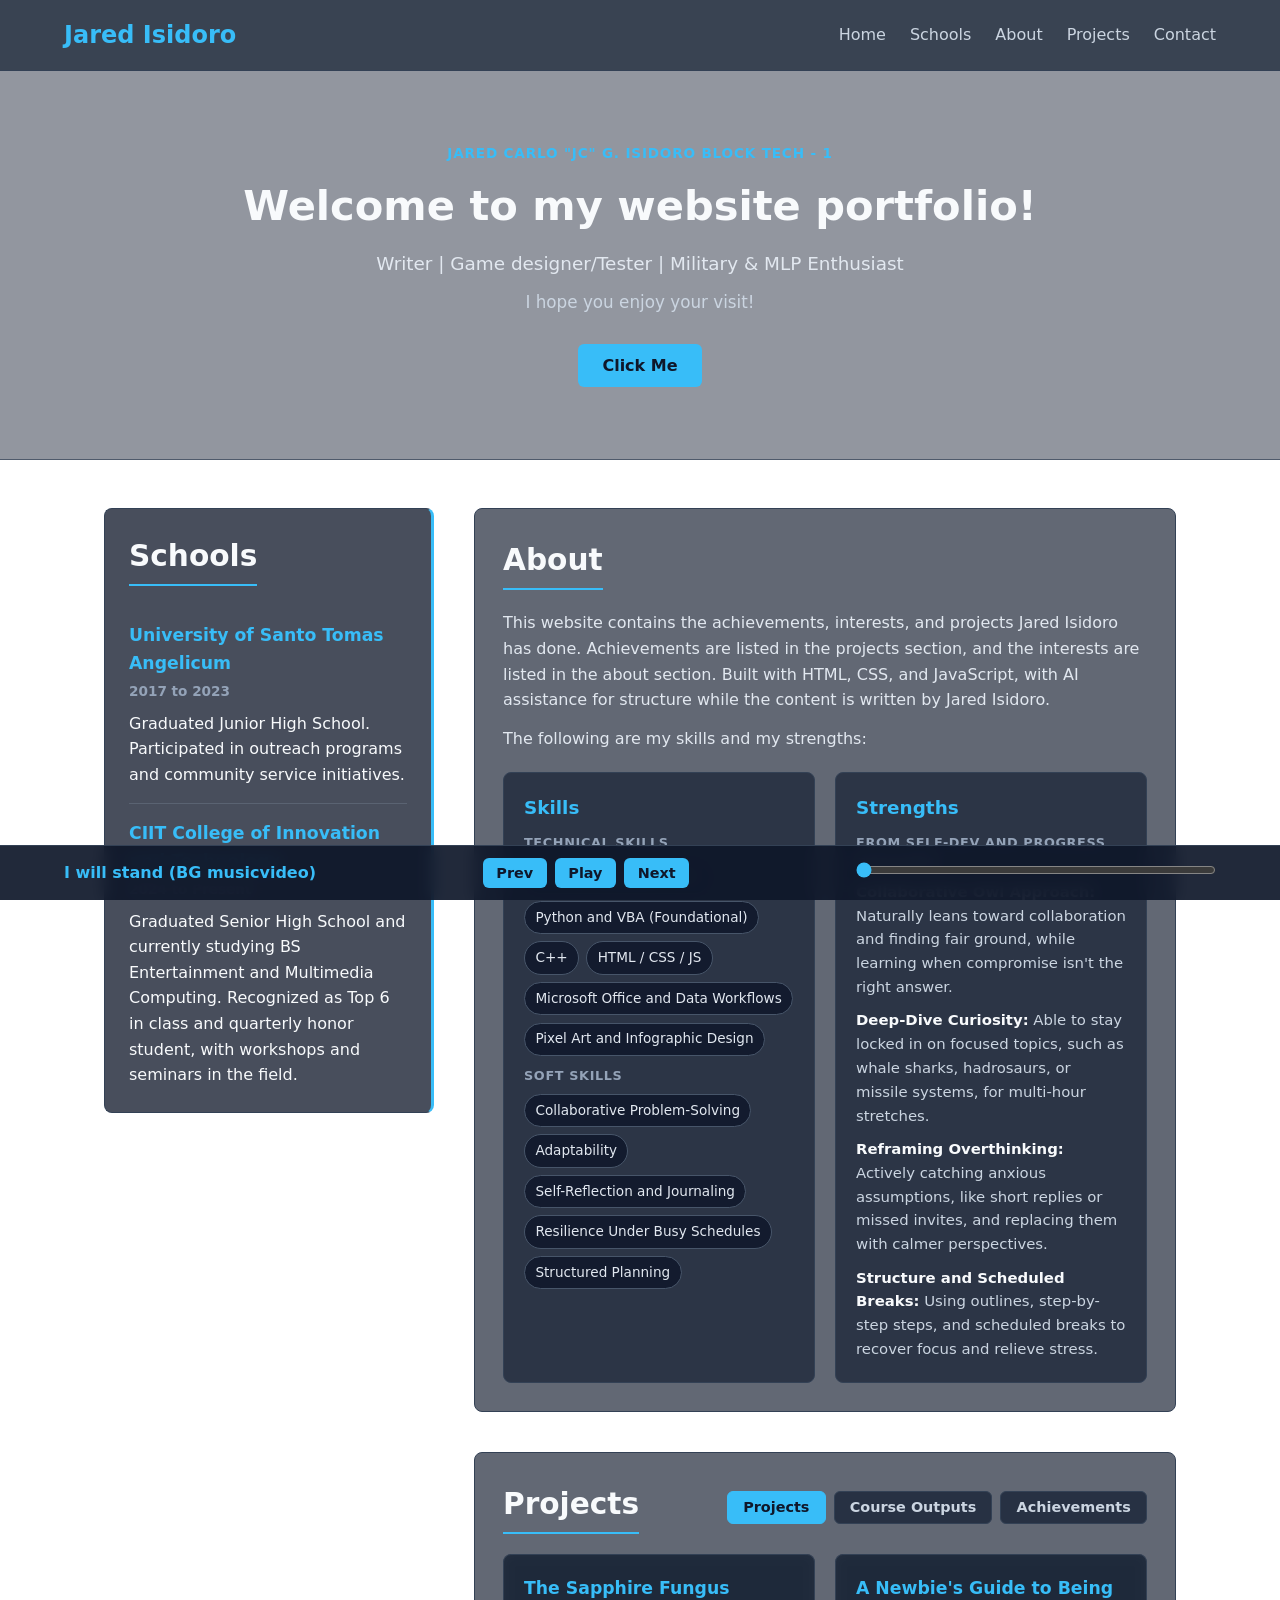
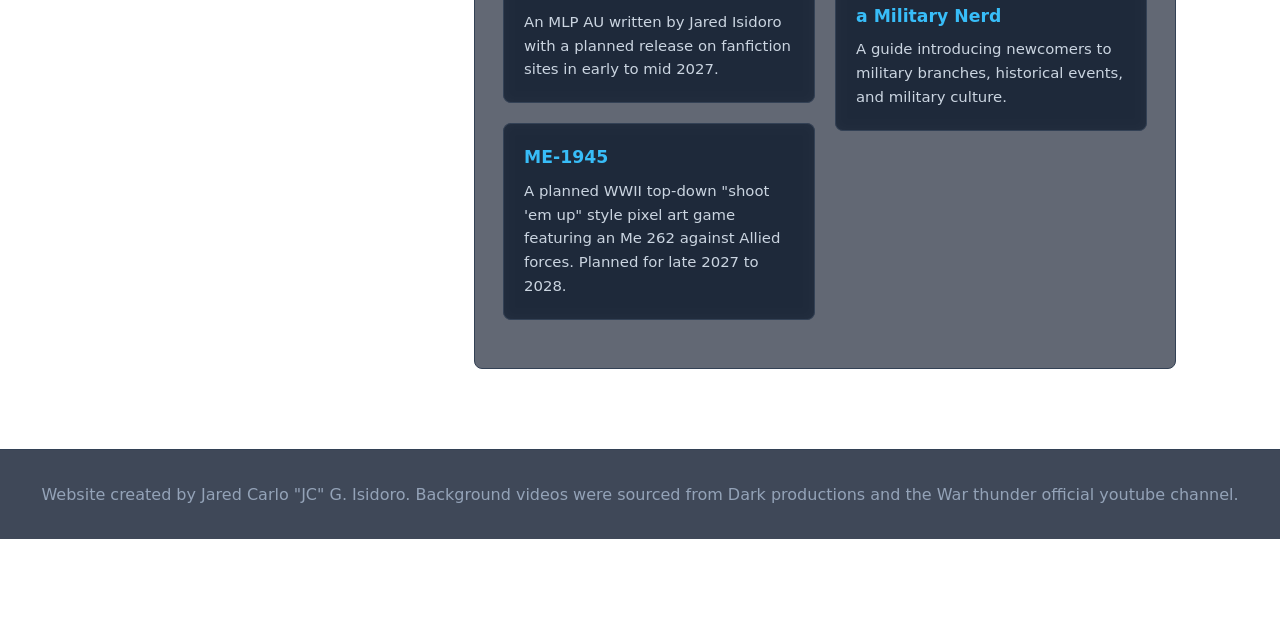
<file: index.html>
<!DOCTYPE html>
<html lang="en">
<head>
    <meta charset="UTF-8">
    <meta name="viewport" content="width=device-width, initial-scale=1.0">
    <title>Jared Isidoro Portfolio</title>
    <link rel="stylesheet" href="style.css">
</head>
<body>
    <video autoplay muted loop playsinline id="bg-video">
        <source src="mog.mp4" type="video/mp4">
    </video>

    <header>
        <nav>
            <div class="logo">Jared Isidoro</div>
            <ul class="nav-links">
                <li><a href="#home">Home</a></li>
                <li><a href="#schools">Schools</a></li>
                <li><a href="#about">About</a></li>
                <li><a href="#projects">Projects</a></li>
                <li><a href="Contact.html">Contact</a></li>
            </ul>
        </nav>
    </header>

    <main>
        <section id="home" class="hero">
            <p class="eyebrow">Jared Carlo "JC" G. Isidoro Block tech - 1</p>
            <h1>Welcome to my website portfolio!</h1>
            <p class="tagline">Writer | Game designer/Tester | Military &amp; MLP Enthusiast</p>
            <p class="intro-copy">I hope you enjoy your visit!</p>
            <button type="button" id="actionBtn">Click Me</button>
            <video id="jumpscareVideo" src="1124.mp4" playsinline style="display: none; position: fixed; inset: 0; width: 100vw; height: 100vh; object-fit: cover; z-index: 9999;"></video>
        </section>

        <div class="newspaper-layout container">
            <aside id="schools" class="schools-col">
                <h2>Schools</h2>

                <article class="news-item">
                    <h3>University of Santo Tomas Angelicum</h3>
                    <p class="news-meta">2017 to 2023</p>
                    <p>Graduated Junior High School. Participated in outreach programs and community service initiatives.</p>
                </article>

                <article class="news-item">
                    <h3>CIIT College of Innovation and Technology</h3>
                    <p class="news-meta">2024 to Present</p>
                    <p>Graduated Senior High School and currently studying BS Entertainment and Multimedia Computing. Recognized as Top 6 in class and quarterly honor student, with workshops and seminars in the field.</p>
                </article>
            </aside>

            <div class="main-col">
                <section id="about" class="news-section">
                    <h2>About</h2>
                    <div class="bio-block">
                        <p>This website contains the achievements, interests, and projects Jared Isidoro has done. Achievements are listed in the projects section, and the interests are listed in the about section. Built with HTML, CSS, and JavaScript, with AI assistance for structure while the content is written by Jared Isidoro.</p>
                        <p>The following are my skills and my strengths:</p>
                    </div>

                    <div class="about-split">
                        <div class="info-box">
                            <h3>Skills</h3>
                            <p class="sub-label">Technical Skills</p>
                            <ul class="tag-list">
                                <li>SQL and Database Tools</li>
                                <li>Python and VBA (Foundational)</li>
                                <li>C++</li>
                                <li>HTML / CSS / JS</li>
                                <li>Microsoft Office and Data Workflows</li>
                                <li>Pixel Art and Infographic Design</li>
                            </ul>

                            <p class="sub-label">Soft Skills</p>
                            <ul class="tag-list">
                                <li>Collaborative Problem-Solving</li>
                                <li>Adaptability</li>
                                <li>Self-Reflection and Journaling</li>
                                <li>Resilience Under Busy Schedules</li>
                                <li>Structured Planning</li>
                            </ul>
                        </div>

                        <div class="info-box">
                            <h3>Strengths</h3>
                            <p class="sub-label">From Self-Dev and Progress Trackers</p>
                            <ul class="strength-list">
                                <li><strong>Collaborative Owl Approach:</strong> Naturally leans toward collaboration and finding fair ground, while learning when compromise isn't the right answer.</li>
                                <li><strong>Deep-Dive Curiosity:</strong> Able to stay locked in on focused topics, such as whale sharks, hadrosaurs, or missile systems, for multi-hour stretches.</li>
                                <li><strong>Reframing Overthinking:</strong> Actively catching anxious assumptions, like short replies or missed invites, and replacing them with calmer perspectives.</li>
                                <li><strong>Structure and Scheduled Breaks:</strong> Using outlines, step-by-step steps, and scheduled breaks to recover focus and relieve stress.</li>
                            </ul>
                        </div>
                    </div>
                </section>

                <section id="projects" class="news-section">
                    <div class="section-header-tabs">
                        <h2>Projects</h2>
                        <div class="tab-bar" role="tablist" aria-label="Projects and extra views">
                            <button type="button" class="tab-btn active" role="tab" aria-selected="true" data-tab="tab-projects">
                                Projects
                            </button>
                            <button type="button" class="tab-btn" role="tab" aria-selected="false" data-tab="tab-course-works">
                                Course Outputs
                            </button>
                            <button type="button" class="tab-btn" role="tab" aria-selected="false" data-tab="tab-achievements">
                                Achievements
                            </button>
                        </div>
                    </div>

                    <div id="tab-projects" class="tab-panel active" role="tabpanel">
                        <div class="grid">
                            <div class="card">
                                <h3>The Sapphire Fungus</h3>
                                <p>An MLP AU written by Jared Isidoro with a planned release on fanfiction sites in early to mid 2027.</p>
                            </div>
                            <div class="card">
                                <h3>ME-1945</h3>
                                <p>A planned WWII top-down "shoot 'em up" style pixel art game featuring an Me 262 against Allied forces. Planned for late 2027 to 2028.</p>
                            </div>
                            <div class="card">
                                <h3>A Newbie's Guide to Being a Military Nerd</h3>
                                <p>A guide introducing newcomers to military branches, historical events, and military culture.</p>
                            </div>
                        </div>
                    </div>

                    <div id="tab-course-works" class="tab-panel" role="tabpanel" hidden>
                        <div class="grid">
                         <div class="card">
                                <span class="card-tag">Course Output</span>
                                 <h3>Strengths Map</h3>
                                 <p><a href="Strengths%20map.pdf" target="_blank" rel="noopener noreferrer">Open Strengths Map (PDF)</a></p>
                            </div>

                            <div class="card">
                          <span class="card-tag">My Career Goal</span>
                                 <h3>Career Goal 1</h3>
                                 <p><a href="My career goal.pdf" target="_blank" rel="noopener noreferrer">Open My career goal (PDF)</a></p>
                                </div>
                            <div class="card">
                                <span class="card-tag">My Career Goal</span>
                                     <h3>Career Goal 1</h3>
                                 <p><a href="SELF-DEV GROUP 3 PPT.pdf" target="_blank" rel="noopener noreferrer">Open My career goal (group work) (PDF)</a></p>
                                </div>

                            <div class="card">
                                <span class="card-tag">JC's Progress Report</span>
                                    <h3>Career Goal 1</h3>
                                 <p><a href="Personal Journal .pdf" target="_blank" rel="noopener noreferrer">Open My Personal Journal (PDF)</a></p>
                                </div>

                            <div class="card">
                                <span class="card-tag">Creative Progress Report and Tracker</span>
                                <h3>Self-Development Plan 2: Conflict Management</h3>
                              <p><a href="Creative Progress Report-1.pdf" target="_blank" rel="noopener noreferrer">Open My Personal Journal (PDF)</a></p>
                                </div>
                        </div>
                    </div>

                    <div id="tab-achievements" class="tab-panel" role="tabpanel" hidden>
                        <div class="grid">
                            <div class="card">
                                <h3>Academic Honors</h3>
                                <p>Top 6 in class and quarterly honor student recognition.</p>
                            </div>
                            <div class="card">
                                <h3>Workshops and Seminars</h3>
                                <p>Participated in workshops and seminars in multimedia computing, design, and tech.</p>
                            </div>
                            <div class="card">
                                <h3>Rockey Building competition</h3>
                                <p>Participated and Competed in the Rockey Building competition in UP Diliman.</p>
                            </div>
                        </div>
                    </div>
                </section>
            </div>
        </div>
    </main>

    <footer>
        <p>Website created by Jared Carlo "JC" G. Isidoro. Background videos were sourced from Dark productions and the War thunder official youtube channel.</p>
    </footer>

    <div class="music-bar" aria-label="Music player">
        <div class="track-info">
            <span id="trackTitle">I will stand (BG musicvideo)</span>
        </div>

        <div class="player-controls">
            <button type="button" id="prevBtn" aria-label="Previous track">Prev</button>
            <button type="button" id="playPauseBtn" aria-label="Play or pause">Play</button>
            <button type="button" id="nextBtn" aria-label="Next track">Next</button>
        </div>

        <div class="progress-wrap">
            <input type="range" id="seekBar" value="0" min="0" max="100" step="1" aria-label="Seek">
        </div>

        <audio id="audioPlayer" preload="metadata"></audio>
    </div>

    <script src="script.js"></script>
</body>
</html>
</file>
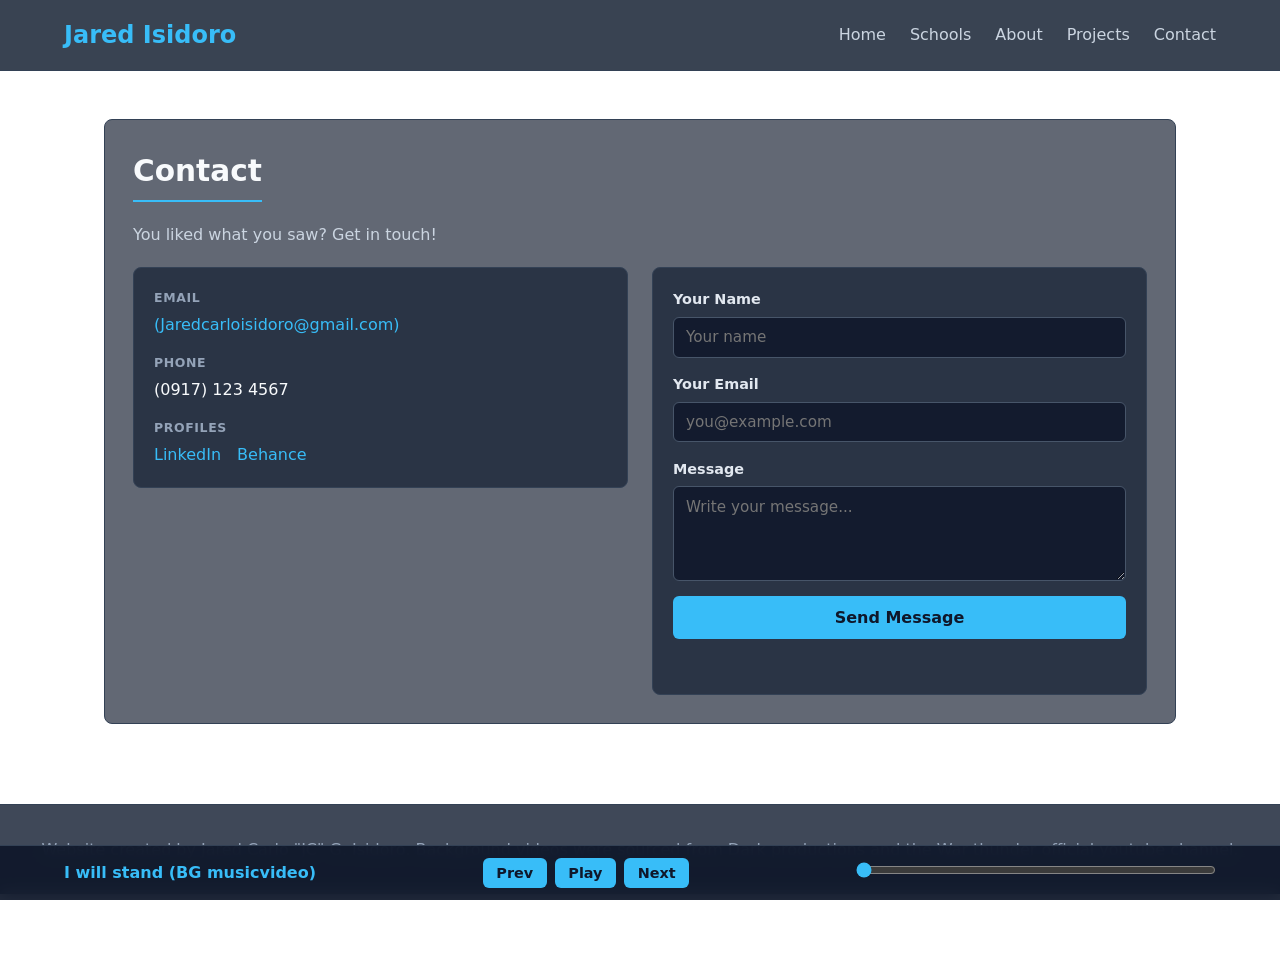
<file: Contact.html>
<!DOCTYPE html>
<html lang="en">
<head>
    <meta charset="UTF-8">
    <meta name="viewport" content="width=device-width, initial-scale=1.0">
    <title>Contact Jared Isidoro</title>
    <link rel="stylesheet" href="style.css">
</head>
<body>
    <video autoplay muted loop playsinline id="bg-video">
        <source src="Eye to eye.mp4" type="video/mp4">
    </video>

    <header>
        <nav>
            <div class="logo">Jared Isidoro</div>
            <ul class="nav-links">
                <li><a href="index.html#home">Home</a></li>
                <li><a href="index.html#schools">Schools</a></li>
                <li><a href="index.html#about">About</a></li>
                <li><a href="index.html#projects">Projects</a></li>
                <li><a href="Contact.html">Contact</a></li>
            </ul>
        </nav>
    </header>

    <main class="container">
        <section class="news-section">
            <h2>Contact</h2>
            <p class="contact-intro">You liked what you saw? Get in touch!</p>

            <div class="contact-grid">
                <div class="contact-details">
                    <div class="contact-item">
                        <span class="contact-label">Email</span>
                        <a href="mailto:jaredcarloisidoro@gmail.com">(Jaredcarloisidoro@gmail.com)</a>
                    </div>

                    <div class="contact-item">
                        <span class="contact-label">Phone</span>
                        <span>(0917) 123 4567</span>
                    </div>

                    <div class="contact-item">
                        <span class="contact-label">Profiles</span>
                        <div class="social-links">
                            <a href="https://www.youtube.com/watch?v=UKkA7JJS6bM" target="_blank" rel="noopener noreferrer">LinkedIn</a>
                            <a href="https://cornhub.website/" target="_blank" rel="noopener noreferrer">Behance</a>
                        </div>
                    </div>
                </div>

                <form id="contactForm" class="contact-form">
                    <div class="form-group">
                        <label for="senderName">Your Name</label>
                        <input type="text" id="senderName" name="senderName" placeholder="Your name" required>
                    </div>

                    <div class="form-group">
                        <label for="senderEmail">Your Email</label>
                        <input type="email" id="senderEmail" name="senderEmail" placeholder="you@example.com" required>
                    </div>

                    <div class="form-group">
                        <label for="senderMessage">Message</label>
                        <textarea id="senderMessage" name="senderMessage" rows="4" placeholder="Write your message..." required></textarea>
                    </div>

                    <button type="submit">Send Message</button>
                    <p id="formStatus" class="form-status" role="status" aria-live="polite"></p>
                </form>
            </div>
        </section>
    </main>

    <footer>
        <p>Website created by Jared Carlo "JC" G. Isidoro. Background videos were sourced from Dark productions and the War thunder official youtube channel.</p>
    </footer>

    <div class="music-bar" aria-label="Music player">
        <div class="track-info">
            <span id="trackTitle">I will stand (BG musicvideo)</span>
        </div>

        <div class="player-controls">
            <button type="button" id="prevBtn" aria-label="Previous track">Prev</button>
            <button type="button" id="playPauseBtn" aria-label="Play or pause">Play</button>
            <button type="button" id="nextBtn" aria-label="Next track">Next</button>
        </div>

        <div class="progress-wrap">
            <input type="range" id="seekBar" value="0" min="0" max="100" step="1" aria-label="Seek">
        </div>

        <audio id="audioPlayer" preload="metadata"></audio>
    </div>

    <script src="script2.js"></script>
</body>
</html>
</file>
<file: style.css>
* {
    margin: 0;
    padding: 0;
    box-sizing: border-box;
    font-family: system-ui, -apple-system, BlinkMacSystemFont, 'Segoe UI', Roboto, sans-serif;
}

html {
    scroll-behavior: smooth;
}

#bg-video {
    position: fixed;
    top: 0;
    left: 0;
    width: 100vw;
    height: 100vh;
    object-fit: cover;
    z-index: -1;
    filter: brightness(0.45);
}

body {
    background-color: transparent;
    color: #f8fafc;
    line-height: 1.6;
    padding-bottom: 5rem;
}

header {
    background-color: rgba(30, 41, 59, 0.88);
    backdrop-filter: blur(8px);
    padding: 1rem 5%;
    position: sticky;
    top: 0;
    border-bottom: 1px solid #334155;
    z-index: 10;
}

nav {
    display: flex;
    justify-content: space-between;
    align-items: center;
    max-width: 1200px;
    margin: 0 auto;
    gap: 1rem;
    flex-wrap: wrap;
}

.logo {
    font-size: 1.5rem;
    font-weight: bold;
    color: #38bdf8;
}

.nav-links {
    list-style: none;
    display: flex;
    gap: 1.5rem;
    flex-wrap: wrap;
}

.nav-links a {
    color: #cbd5e1;
    text-decoration: none;
    font-weight: 500;
    transition: color 0.2s;
}

.nav-links a:hover {
    color: #38bdf8;
}

.hero {
    text-align: center;
    padding: 4.5rem 1.5rem;
    background: rgba(15, 23, 42, 0.45);
    border-bottom: 1px solid rgba(51, 65, 85, 0.7);
}

.eyebrow {
    font-size: 0.85rem;
    font-weight: 700;
    letter-spacing: 0.06em;
    text-transform: uppercase;
    color: #38bdf8;
    margin-bottom: 0.5rem;
}

.hero h1 {
    font-size: 2.6rem;
    margin-bottom: 0.6rem;
}

.tagline {
    color: #e2e8f0;
    font-size: 1.15rem;
    font-weight: 500;
    max-width: 720px;
    margin: 0 auto 0.65rem;
}

.intro-copy {
    color: #cbd5e1;
    font-size: 1.05rem;
    max-width: 680px;
    margin: 0 auto 1.75rem;
}

button {
    background-color: #38bdf8;
    color: #0f172a;
    border: none;
    padding: 0.75rem 1.5rem;
    font-size: 1rem;
    font-weight: bold;
    border-radius: 6px;
    cursor: pointer;
    transition: background-color 0.2s;
}

button:hover {
    background-color: #7dd3fc;
}

.container {
    max-width: 1200px;
    margin: 0 auto;
    padding: 3rem 5%;
}

.newspaper-layout {
    display: grid;
    grid-template-columns: minmax(270px, 330px) minmax(0, 1fr);
    gap: 2.5rem;
    align-items: start;
}

.schools-col {
    background-color: rgba(15, 23, 42, 0.76);
    backdrop-filter: blur(8px);
    border: 1px solid #334155;
    border-right: 3px solid #38bdf8;
    border-radius: 8px;
    padding: 1.5rem;
}

.news-item {
    padding: 1rem 0;
    border-bottom: 1px solid rgba(148, 163, 184, 0.25);
}

.news-item:last-child {
    border-bottom: none;
    padding-bottom: 0;
}

.news-item h3 {
    color: #38bdf8;
    font-size: 1.08rem;
    margin-bottom: 0.2rem;
}

.news-meta {
    font-size: 0.85rem;
    color: #94a3b8;
    margin-bottom: 0.5rem;
    font-weight: 600;
}

.main-col {
    display: flex;
    flex-direction: column;
    gap: 2.5rem;
}

.news-section {
    background-color: rgba(15, 23, 42, 0.65);
    backdrop-filter: blur(8px);
    border: 1px solid #334155;
    border-radius: 8px;
    padding: 1.75rem;
}

h2 {
    font-size: 1.85rem;
    margin-bottom: 1.25rem;
    border-bottom: 2px solid #38bdf8;
    display: inline-block;
    padding-bottom: 0.25rem;
}

.bio-block p {
    color: #e2e8f0;
    margin-bottom: 0.85rem;
}

.about-split {
    display: grid;
    grid-template-columns: repeat(auto-fit, minmax(250px, 1fr));
    gap: 1.25rem;
    margin-top: 1.25rem;
}

.info-box {
    background-color: rgba(30, 41, 59, 0.8);
    border: 1px solid #334155;
    border-radius: 8px;
    padding: 1.25rem;
}

.info-box h3 {
    color: #38bdf8;
    margin-bottom: 0.65rem;
    font-size: 1.15rem;
}

.sub-label {
    font-size: 0.8rem;
    text-transform: uppercase;
    letter-spacing: 0.05em;
    color: #94a3b8;
    font-weight: 700;
    margin-top: 0.65rem;
    margin-bottom: 0.45rem;
}

.sub-label:first-of-type {
    margin-top: 0;
}

.tag-list {
    list-style: none;
    display: flex;
    flex-wrap: wrap;
    gap: 0.45rem;
}

.tag-list li {
    background-color: rgba(15, 23, 42, 0.85);
    border: 1px solid #475569;
    color: #e2e8f0;
    padding: 0.3rem 0.65rem;
    border-radius: 999px;
    font-size: 0.85rem;
}

.strength-list {
    list-style: none;
    display: flex;
    flex-direction: column;
    gap: 0.6rem;
    font-size: 0.93rem;
    color: #cbd5e1;
}

.strength-list strong {
    color: #f8fafc;
}

.section-header-tabs {
    display: flex;
    align-items: center;
    justify-content: space-between;
    flex-wrap: wrap;
    gap: 1rem;
    margin-bottom: 1.25rem;
}

.section-header-tabs h2 {
    margin-bottom: 0;
}

.tab-bar {
    display: flex;
    gap: 0.5rem;
    flex-wrap: wrap;
}

.tab-btn {
    background-color: rgba(30, 41, 59, 0.85);
    color: #cbd5e1;
    border: 1px solid #334155;
    padding: 0.45rem 0.95rem;
    font-size: 0.9rem;
    font-weight: 600;
    border-radius: 6px;
    cursor: pointer;
    transition: background-color 0.2s, color 0.2s, border-color 0.2s;
}

.tab-btn:hover {
    background-color: rgba(51, 65, 85, 0.95);
    color: #f8fafc;
}

.tab-btn.active {
    background-color: #38bdf8;
    color: #0f172a;
    border-color: #38bdf8;
}

.tab-panel {
    display: none;
}

.tab-panel.active {
    display: block;
}

.grid {
    display: grid;
    grid-template-columns: repeat(auto-fit, minmax(230px, 1fr));
    gap: 1.25rem;
    align-items: start;
}

.card {
    background-color: rgba(30, 41, 59, 0.88);
    backdrop-filter: blur(6px);
    padding: 1.25rem;
    border-radius: 8px;
    border: 1px solid #334155;
}

.card-tag {
    display: inline-block;
    font-size: 0.72rem;
    font-weight: 700;
    text-transform: uppercase;
    letter-spacing: 0.05em;
    color: #7dd3fc;
    margin-bottom: 0.3rem;
}

.card h3 {
    margin-bottom: 0.5rem;
    color: #38bdf8;
    font-size: 1.08rem;
}

.card p {
    color: #cbd5e1;
    font-size: 0.93rem;
}

.tab-panel .grid {
    display: block;
    column-count: 2;
    column-gap: 1.25rem;
}

.tab-panel .card {
    display: inline-block;
    width: 100%;
    margin-bottom: 1.25rem;
    break-inside: avoid;
}

@media (max-width: 700px) {
    .tab-panel .grid {
        column-count: 1;
    }
}

.contact-intro {
    color: #cbd5e1;
    margin-bottom: 1.25rem;
}

.contact-grid {
    display: grid;
    grid-template-columns: repeat(auto-fit, minmax(260px, 1fr));
    gap: 1.5rem;
    align-items: start;
}

.contact-details,
.contact-form {
    background-color: rgba(30, 41, 59, 0.82);
    border: 1px solid #334155;
    border-radius: 8px;
    padding: 1.25rem;
    display: flex;
    flex-direction: column;
    gap: 0.95rem;
}

.contact-item {
    display: flex;
    flex-direction: column;
    gap: 0.25rem;
}

.contact-label {
    font-size: 0.78rem;
    text-transform: uppercase;
    letter-spacing: 0.05em;
    color: #94a3b8;
    font-weight: 700;
}

.contact-details a {
    color: #38bdf8;
    text-decoration: none;
}

.contact-details a:hover {
    text-decoration: underline;
}

.social-links {
    display: flex;
    gap: 1rem;
    flex-wrap: wrap;
}

.form-group {
    display: flex;
    flex-direction: column;
    gap: 0.35rem;
}

.form-group label {
    font-size: 0.9rem;
    font-weight: 600;
    color: #e2e8f0;
}

.form-group input,
.form-group textarea {
    width: 100%;
    padding: 0.65rem 0.75rem;
    border-radius: 6px;
    border: 1px solid #475569;
    background-color: rgba(15, 23, 42, 0.85);
    color: #f8fafc;
    font-size: 0.95rem;
}

.form-group input:focus,
.form-group textarea:focus {
    outline: none;
    border-color: #38bdf8;
}

.form-status {
    font-size: 0.9rem;
    color: #7dd3fc;
    min-height: 1.2rem;
}

@media (max-width: 900px) {
    .newspaper-layout {
        grid-template-columns: 1fr;
    }

    .schools-col {
        border-right: 1px solid #334155;
        border-bottom: 3px solid #38bdf8;
    }
}

footer {
    text-align: center;
    padding: 2rem;
    background-color: rgba(30, 41, 59, 0.85);
    color: #94a3b8;
    margin-top: 2rem;
    border-top: 1px solid #334155;
}

footer a {
    color: #38bdf8;
    text-decoration: none;
}

footer a:hover {
    text-decoration: underline;
}

.music-bar {
    position: fixed;
    bottom: 0;
    left: 0;
    width: 100%;
    background-color: rgba(15, 23, 42, 0.92);
    backdrop-filter: blur(8px);
    border-top: 1px solid #334155;
    padding: 0.75rem 5%;
    display: flex;
    align-items: center;
    justify-content: space-between;
    gap: 1rem;
    z-index: 20;
}

.track-info {
    font-weight: 600;
    color: #38bdf8;
    min-width: 140px;
    white-space: nowrap;
    overflow: hidden;
    text-overflow: ellipsis;
}

.player-controls {
    display: flex;
    gap: 0.5rem;
}

.music-bar button {
    padding: 0.45rem 0.85rem;
    font-size: 0.9rem;
}

.progress-wrap {
    flex: 1;
    max-width: 360px;
}

#seekBar {
    width: 100%;
    accent-color: #38bdf8;
    cursor: pointer;
}
</file>
